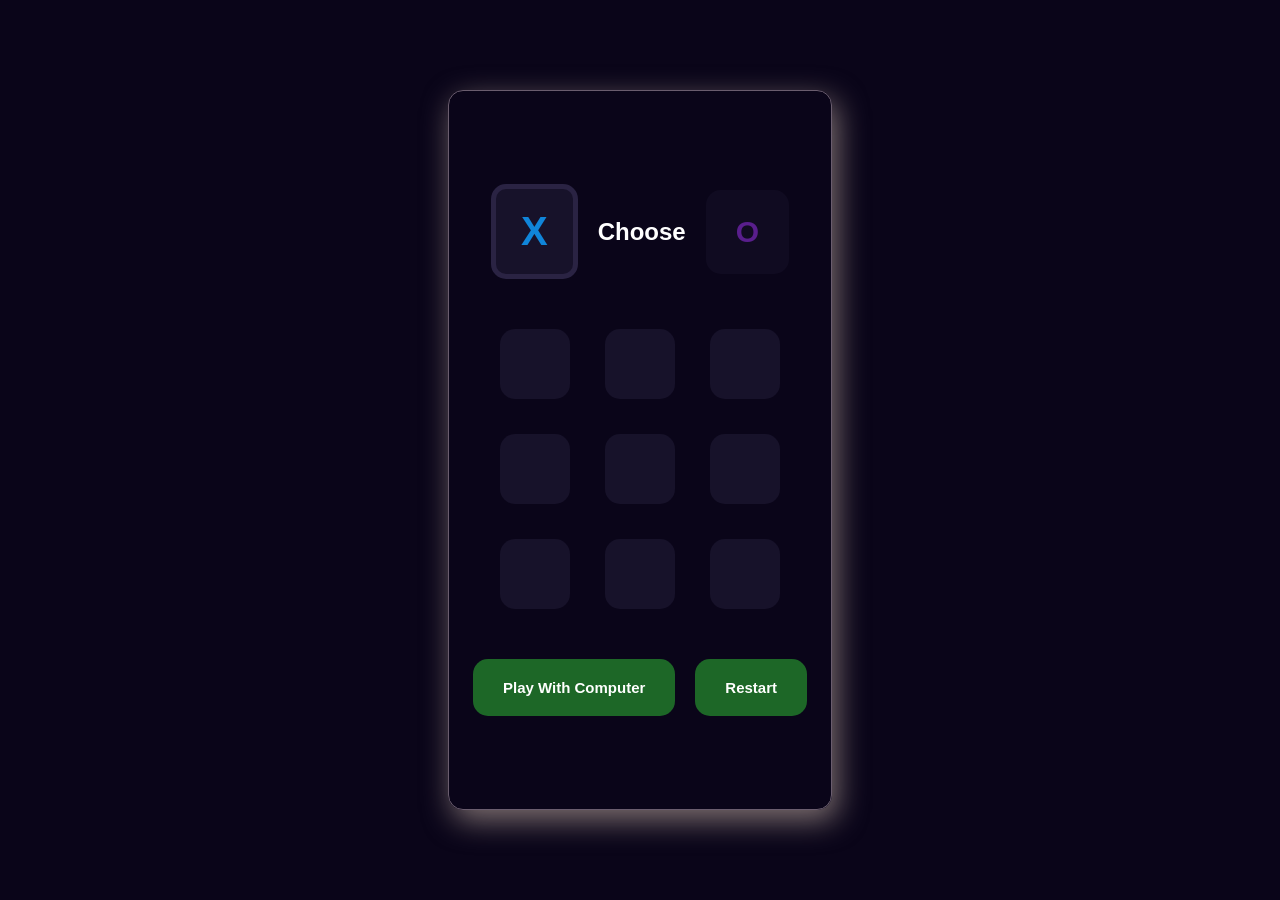
<file: 02-Tic-Tac-Toe/index.html>
<!DOCTYPE html>
<html lang="en">
<head>
    <meta charset="UTF-8">
    <meta name="viewport" content="width=device-width, initial-scale=1.0">
    <title>Tic-Tac-Toe</title>
    <!-- Custom CSS -->
    <link rel="stylesheet" href="./style.css">
</head>
<body>
    <main class="main">
        <header id="header">
            <h2 class="player active-player" id="xPlayer">X</h2>
            <h2 id="headerTitle">Choose</h2>
            <h2 class="player" id="oPlayer">O</h2>
        </header>

        <section id="board">
            <div class="cell"></div>
            <div class="cell"></div>
            <div class="cell"></div>
            <div class="cell"></div>
            <div class="cell"></div>
            <div class="cell"></div>
            <div class="cell"></div>
            <div class="cell"></div>
            <div class="cell"></div>
        </section>

        <div class="buttons">
            <button class="btn" id="computerBtn">Play With Computer</button>
            <button class="btn" id="restartBtn">Restart</button>
        </div>
    </main>
    <script src="./script.js"></script>
</body>
</html>
</file>
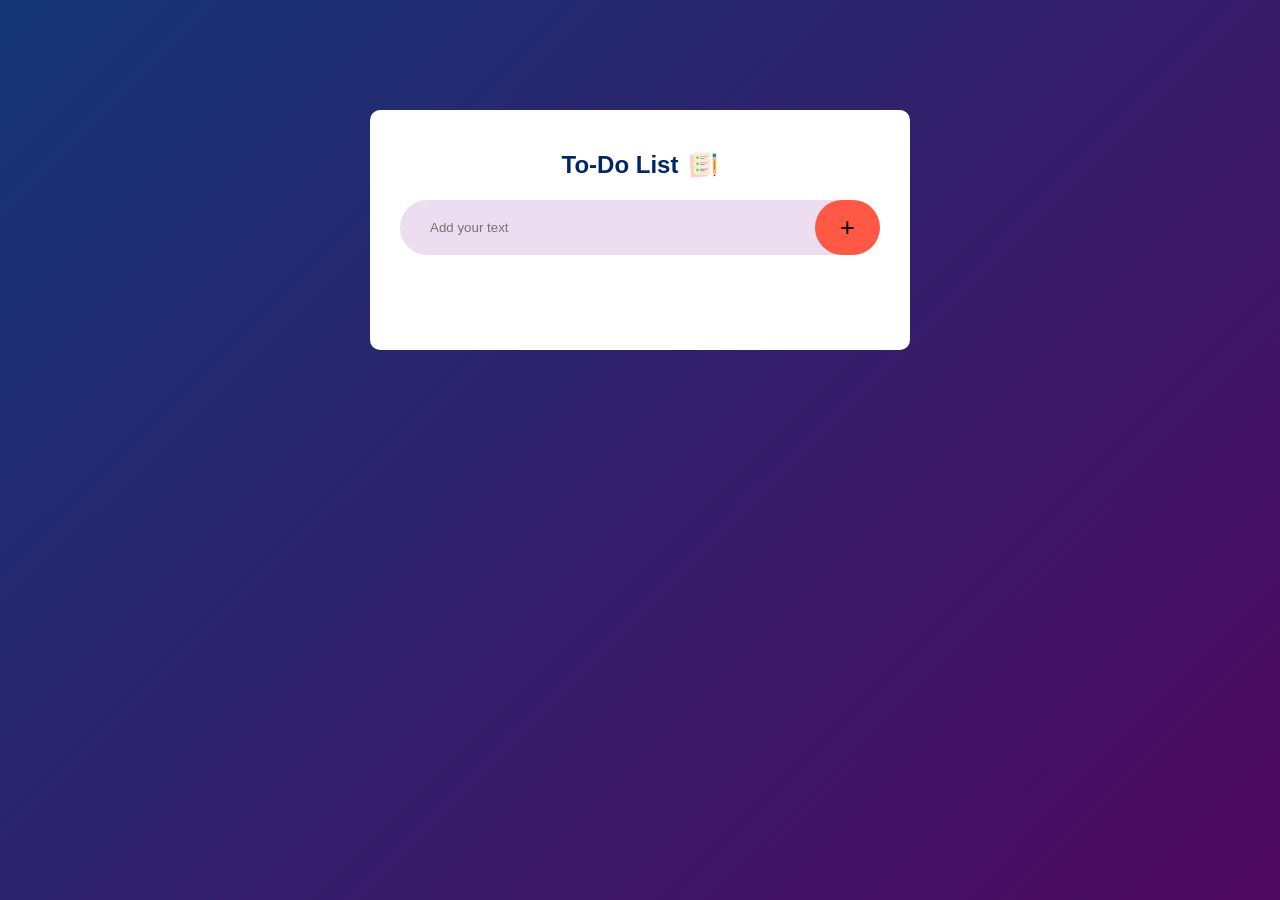
<file: 04-To-Do-List/index.html>
<!DOCTYPE html>
<html lang="en">
<head>
    <meta charset="UTF-8">
    <meta name="viewport" content="width=device-width, initial-scale=1.0">
    <title>To-Do-List</title>
    <!-- Custom CSS -->
    <link rel="stylesheet" href="./style.css">
</head>
<body>
    <div class="container">
        <div class="todo-app">
            <h2>To-Do List <img src="./Images/icon.png" alt=""></h2>
            <div class="row">
                <input id="input-box" type="text" placeholder="Add your text">
                <button onclick="addTask()">+</button>
            </div>
            <ul id="list-container">
                
            </ul>
        </div>
    </div>
    <script src="./script.js"></script>
</body>
</html>
</file>
<file: 02-Tic-Tac-Toe/style.css>
* {
    margin: 0;
    box-sizing: border-box;
    font-family: "Poppins", sans-serif;
    user-select: none;
    color: white;
}

body {
    background: #0A0519;
    height: 100vh;
    display: flex;
    flex-direction: row;
    justify-content: center;
    align-items: center;
}

.main {
    border: 1px solid rgb(106, 93, 110);
    border-radius: 15px;
    height: 80%;
    width: 30%;
    display: flex;
    flex-direction: column;
    justify-content: center;
    align-items: center;
    box-shadow: 5px 10px 30px rgb(126, 112, 112);
}

#header {
    display: flex;
    flex-direction: row;
    justify-content: center;
    align-items: center;
    gap: 20px;
    /* width: 240px; */
    margin-bottom: 50px;
    /* border: 3px solid red; */
}

#header .player {
    background: #17122A;
    padding: 20px 25px;
    font-size: 30px;
    cursor: pointer;
    border: 5px solid transparent;
    border-radius: 15px;
    opacity: 0.5;
    transition: border 0.3s;
}

#header .player:hover {
    border: 5px solid #2A2343;
}

#header .active-player {
    opacity: 1;
    font-size: 40px;
    border: solid 5px #2A2343;
}

#header #xPlayer {
    color: #1085d9;
}

#header #oPlayer {
    color: #A737FF;
}


/* Board */
#board {
    display: grid;
    grid-template-columns: repeat(3, 70px);
    grid-template-rows: repeat(3, 70px);
    gap: 35px;
    margin-bottom: 50px;
}

#board .cell {
    background: #17122A;
    display: flex;
    justify-content: center;
    align-items: center;
    border-radius: 15px;
    font-size: 30px;
    font-weight: bold;
    cursor: pointer;
    transition: 0.5s background;
}

#board .cell:hover {
    background: #6f6694;
}


/* Buttons */
.buttons {
    display: flex;
    flex-direction: row;
    justify-content: center;
    align-items: center;
    gap: 20px;
}

.btn {
    background: #1d6727;
    padding: 20px 30px;
    font-size: 15px;
    font-weight: bold;
    border-radius: 15px;
    border: none;
    cursor: pointer;
    transition: 0.5s background;
}

.btn:hover {
    background: #539f61;
}
</file>
<file: 04-To-Do-List/style.css>
* {
    margin: 0;
    padding: 0;
    font-family: "Poppins", sans-serif;
    box-sizing: border-box;
}

.container {
    width: 100%;
    min-height: 100vh;
    background: linear-gradient(135deg, #153677, #4e085f);
    padding: 10px;
}

.todo-app {
    width: 100%;
    max-width: 540px;
    background: #fff;
    margin: 100px auto 20px;
    padding: 40px 30px 70px;
    border-radius: 10px;
}

.todo-app h2 {
    color: #002765;
    display: flex;
    align-items: center;
    justify-content: center;
    gap: 10px;
    margin-bottom: 20px;
}

.todo-app h2 img {
    width: 30px;
    margin-left: 1;
}

.row {
    display: flex;
    align-items: center;
    justify-content: space-between;
    gap: 10px; /* gap between input and button */
    background: #edddf0;
    border-radius: 30px;
    padding-left: 20px;
    margin-bottom: 25px;
}

input {
    flex: 1;
    border: none;
    outline: none;
    background: transparent;
    padding: 10px;
    font-weight: 14px;
}

button {
    border: none;
    outline: none;
    padding: 12px 25px;
    background: #ff5945;
    font-size: 26px;
    cursor: pointer;
    border-radius: 40px;
}

ul li {
    list-style: none;
    font-size: 17px;
    padding: 12px 8px 12px 50px;
    user-select: none;
    cursor: pointer;
    position: relative;
}

ul li::before {
    content: "";
    position: absolute;
    height: 20px;
    width: 20px;
    border-radius: 50%;
    background-image: url(images/unchecked.png);
    background-size: cover;
    background-position: center;
    top: 10px;
    left: 8px;
}

ul li.checked {
    color: #555;
    text-decoration: line-through;
}

ul li.checked::before {
    background-image: url(./Images/checked.png);
}

ul li span {
    position: absolute;
    right: 0;
    top: 5px;
    width: 40px;
    height: 40px;
    font-size: 22px;
    color: #555;
    line-height: 40px;
    text-align: center;
    border-radius: 50%;
}

ul li span:hover {
    background: #edeef0;
}
</file>
